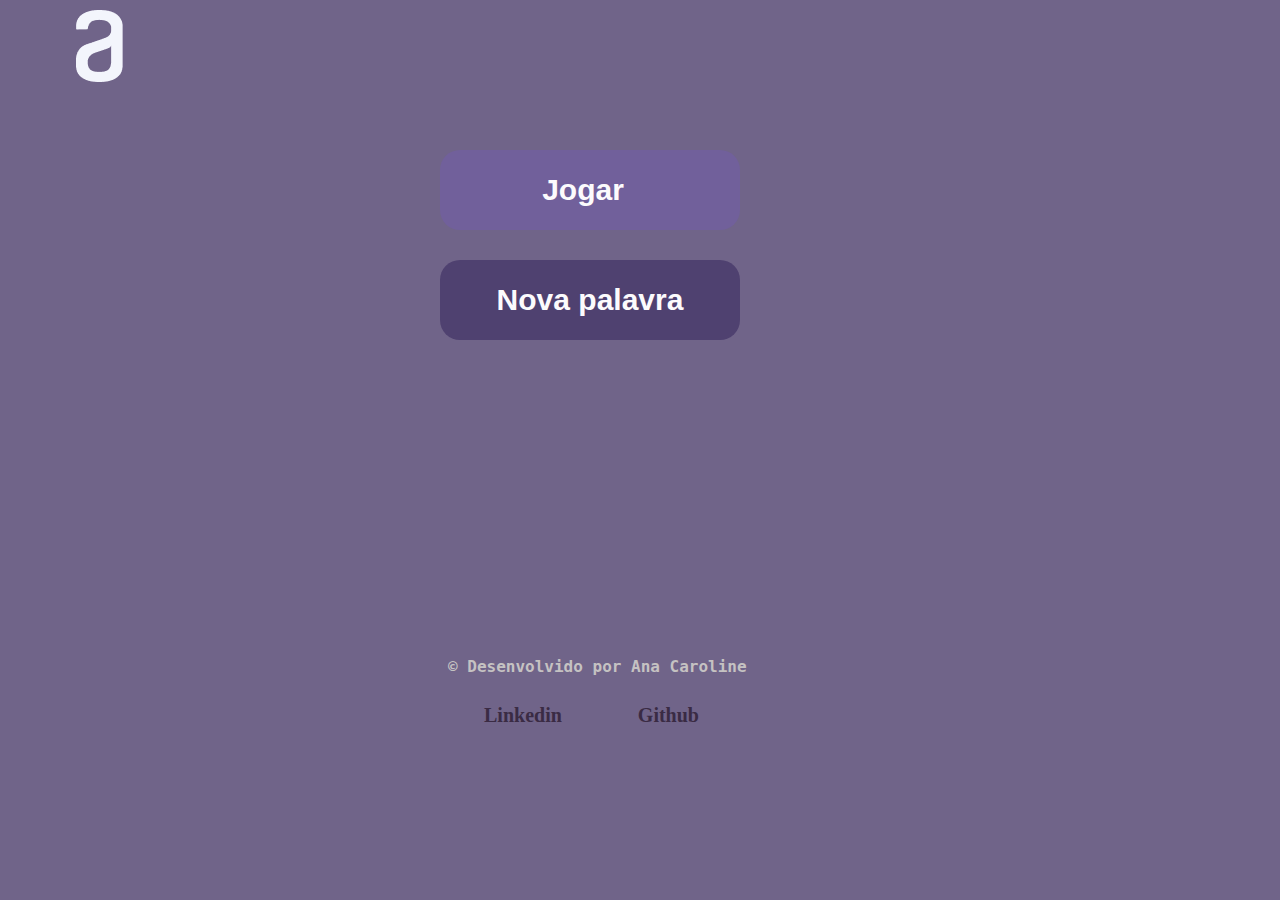
<file: index.html>
<!DOCTYPE html>

<html lang="pt-br">

    <head>
        <meta charset="UTF-8">
        <meta http-equiv="X-UA-Compatible" content="IE=edge">
        <meta name="viewport" content="width=device-width, initial-scale=1.0">

        <link rel="preconnect" href="https://fonts.googleapis.com">
        <link rel="stylesheet" href="css/reset.css">
        <link rel="stylesheet" href="css/pages.css">

        <title>Jogo da forca</title>
    </head>
    
    <body>
        <header>
            <img src="imagens/logo.png" alt="logo Alura">
        </header>
        <main class="main">
            
            <div class="botoes-inicio">

                <button id="inicio-jogo">
                    <a href="page-jogo.html" class="inicio-botao">Jogar</a>
                </button>

                <button id="adiciona-palavra">
                    <a href="page-adicionar.html" class="inicio-botao">Nova palavra</a>
                </button>
            </div>
            
        </main>


		<footer> 
			<h3 id="dev">&#169; Desenvolvido por Ana Caroline</h3>

			<div class="navegacao">

				<li>
					<a href="http://www.linkedin.com/in/ana-caroline-48z9/">Linkedin</a>
				</li>

				<li>
					<a href="https://github.com/AnaCaroline1">Github</a> 	
				</li>		
			</div>
		</footer>
                
    </body>

</html>
</file>
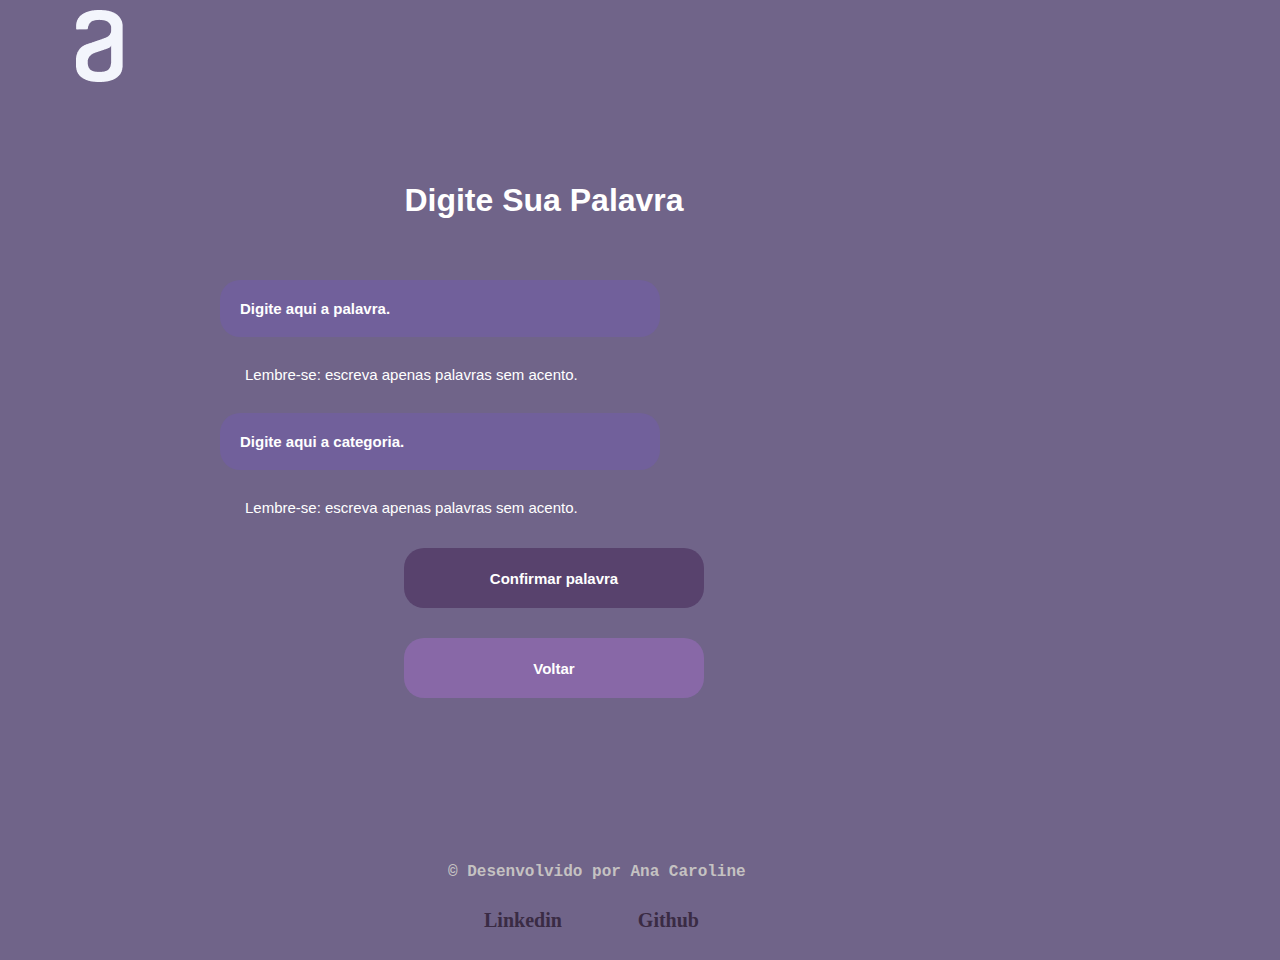
<file: page-adicionar.html>
<!DOCTYPE html>
<html lang="PT-br">
<head>
    <meta charset="UTF-8">
    <meta http-equiv="X-UA-Compatible" content="IE=edge">
    <meta name="viewport" content="width=device-width, initial-scale=1.0">
    
    <link rel="preconnect" href="https://fonts.googleapis.com">
    <link rel="stylesheet" href="css/reset.css">
    <link rel="stylesheet" href="css/pages.css">

    <title>Adicionar Palavra</title>
</head>
<body>
    <header>
        <img src="imagens/logo.png" alt="logo de navegação entre páginas Alura">
    </header>
    <main>
        <section>
            <h1 class="titulo">Digite Sua Palavra</h1>
            <form  id="form">
                <div>
                    <input id="P-digitaP" type="text" placeholder="Digite aqui a palavra." class="digitar-palavra">
                    <label for="P-digitaP" class="label">Lembre-se: escreva apenas palavras sem acento.</label>
                </div>
                <div>
                    <input id="P-digitaC" type="text" placeholder="Digite aqui a categoria." class="digitar-categoria">
                    <label for="P-digitaC" class="label">Lembre-se: escreva apenas palavras sem acento.</label>
                </div>
            </form>
            <div class="botao">
                <button class="confirmar" id="p-confirma" onclick="btnAddPalavra()">Confirmar palavra</button>
                <button class="volta"><a href="index.html">Voltar</a></button>
            </div>
        </section>
    </main>
    <footer>
        <h3 id="dev">&#169; Desenvolvido por Ana Caroline</h3>

            <div class="navegacao">

                <li>
                    <a href="http://www.linkedin.com/in/ana-caroline-48z9/">Linkedin</a>
                </li>

                <li>
                    <a href="https://github.com/AnaCaroline1">Github</a> 	
                </li>		
            </div>
    </footer>
    <script src="js/adiciona-palavra.js"></script>
    <script src="js/page-jogar.js"></script>
</body>
</html>
</file>
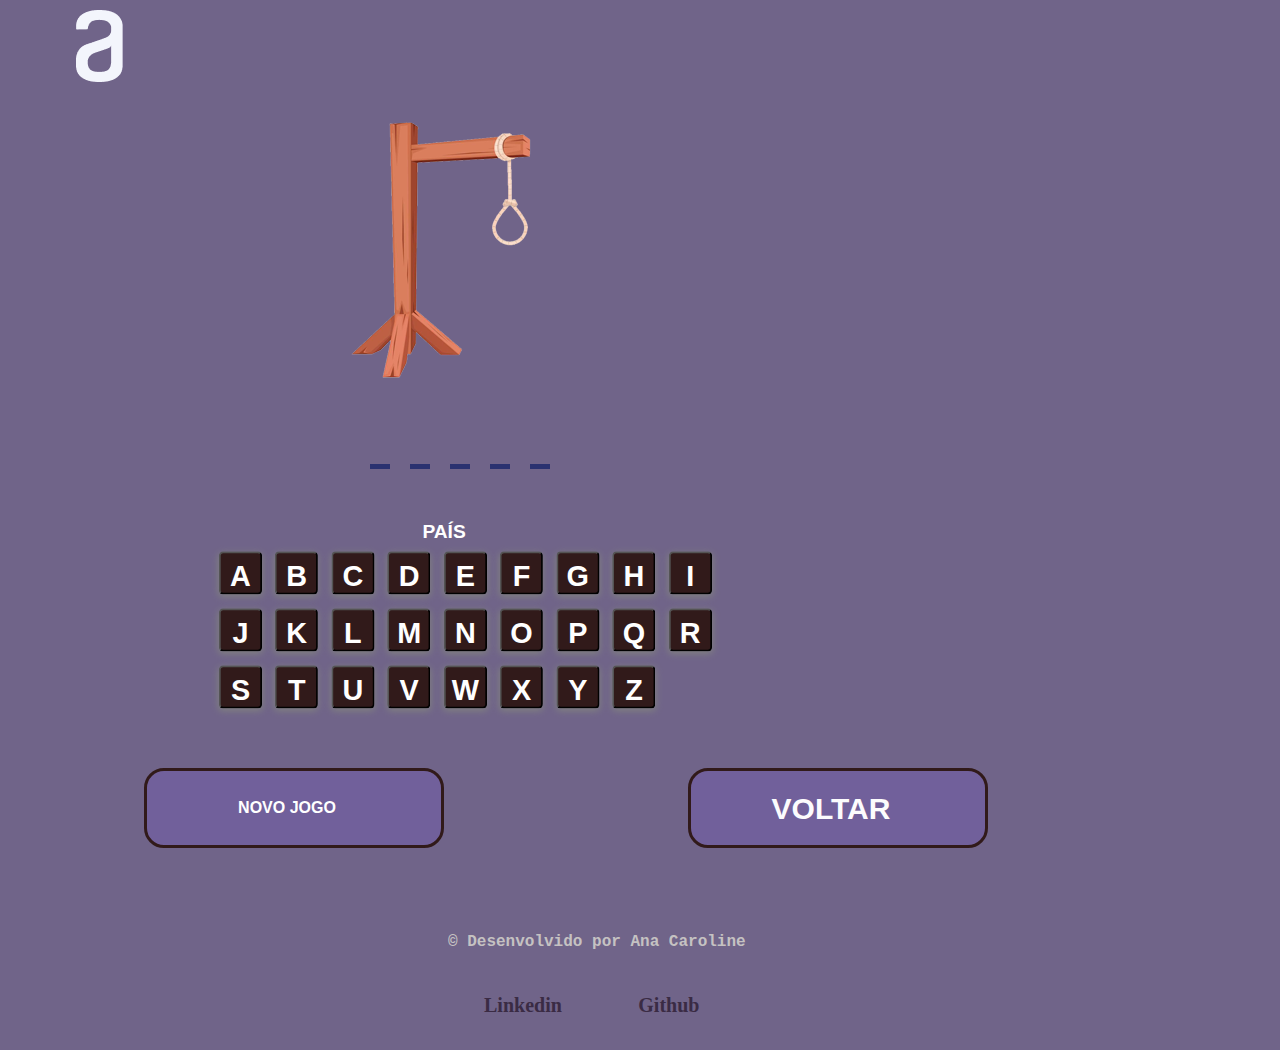
<file: page-jogo.html>
<!DOCTYPE html>
<html lang="PT-br">
<head>
    <meta charset="UTF-8">
    <meta http-equiv="X-UA-Compatible" content="IE=edge">
    <meta name="viewport" content="width=device-width, initial-scale=1.0">
    
    <link rel="preconnect" href="https://fonts.gstatic.com" crossorigin>

    <link rel="stylesheet" href="https://cdn.jsdelivr.net/npm/bootstrap@4.0.0/dist/css/bootstrap.min.css" integrity="sha384-Gn5384xqQ1aoWXA+058RXPxPg6fy4IWvTNh0E263XmFcJlSAwiGgFAW/dAiS6JXm" crossorigin="anonymous">

    <link rel="stylesheet" href="css/pages.css" media="screen">
    <title>Jogar</title>
</head>
    <body>
        <header>
        <img src="imagens/logo.png" alt="Logo Alura">
        </header>
        <main> 
            <div class="conteiner">
                <div id="imagens"></div>         
                <div id="palavra-secreta" onclick="capturaTecla()">

                    <!--
                    <div class="letras">A</div>
                    <div class="letras">H</div>
                    <div class="letras">F</div>
                    <div class="letras">C</div>-->
                </div>
                <div id="palavra-digitada"></div>
                <div id="categoria"></div>
                <!--inicio de modal-->

                <div class="modal fade" id="modalI" tabindex="-1" role="dialog" aria-labelledby="exampleModalCenterTitle" aria-hidden="true">
                    <div class="modal-dialog modal-dialog-centered" role="document">
                    <div class="modal-content">
                        <div class="modal-header">

                        <h5 class="modal-title" id="title-modal"></h5>

                        <button type="button" class="close" data-dismiss="modal" aria-label="Close">
                            <span aria-hidden="true">&times;</span>
                        </button>
                        </div>

                        <div class="modal-body" id="modalbody"></div>

                        <div class="modal-footer">
                        <button type="button" class="btn btn-primary" data-dismiss="modal">Fechar</button>
                        </div>
                    </div>
                    </div>
                </div>
                <!--Fim de modal-->
                <div id="teclado">
                    <div class="teclas">
                        <button id="tecla-A" onclick="verifLtr('A')">A</button>
                        <button id="tecla-B" onclick="verifLtr('B')">B</button>
                        <button id="tecla-C" onclick="verifLtr('C')">C</button>
                        <button id="tecla-D" onclick="verifLtr('D')">D</button>
                        <button id="tecla-E" onclick="verifLtr('E')">E</button>
                        <button id="tecla-F" onclick="verifLtr('F')">F</button>
                        <button id="tecla-G" onclick="verifLtr('G')">G</button>
                        <button id="tecla-H" onclick="verifLtr('H')">H</button>
                        <button id="tecla-I" onclick="verifLtr('I')">I</button>
                    </div>
                    <div class="teclas">
                        <button id="tecla-J" onclick="verifLtr('J')">J</button>
                        <button id="tecla-K" onclick="verifLtr('K')">K</button>
                        <button id="tecla-L" onclick="verifLtr('L')">L</button>
                        <button id="tecla-M" onclick="verifLtr('M')">M</button>
                        <button id="tecla-N" onclick="verifLtr('N')">N</button>
                        <button id="tecla-O" onclick="verifLtr('O')">O</button>
                        <button id="tecla-P" onclick="verifLtr('P')">P</button>
                        <button id="tecla-Q" onclick="verifLtr('Q')">Q</button>
                        <button id="tecla-R" onclick="verifLtr('R')">R</button>
                    </div>
                    <div class="teclas">
                        <button id="tecla-S" onclick="verifLtr('S')">S</button>
                        <button id="tecla-T" onclick="verifLtr('T')">T</button>
                        <button id="tecla-U" onclick="verifLtr('U')">U</button>
                        <button id="tecla-V" onclick="verifLtr('V')">V</button>
                        <button id="tecla-W" onclick="verifLtr('W')">W</button>
                        <button id="tecla-X" onclick="verifLtr('X')">X</button> 
                        <button id="tecla-Y" onclick="verifLtr('Y')">Y</button>
                        <button id="tecla-Z" onclick="verifLtr('Z')">Z</button>
                    </div>
                </div>

            </div>
            <button id="reiniciar">NOVO JOGO</button>
            <button id="voltar">
                <a href="index.html" class="inicio-botao">VOLTAR</a>
            </button>
            <!--<div>
                
                <button>Adicionar Palavra</button>
                
            </div>-->
        </main>  
       
        <footer>
            <h3 id="dev">&#169; Desenvolvido por Ana Caroline</h3>

            <div class="navegacao">

                <li>
                    <a href="http://www.linkedin.com/in/ana-caroline-48z9/">Linkedin</a>
                </li>

                <li>
                    <a href="https://github.com/AnaCaroline1">Github</a> 	
                </li>		
            </div>
        </footer> 
        <script src="js/page-jogar.js"></script>
        <script src="https://code.jquery.com/jquery-3.2.1.slim.min.js" integrity="sha384-KJ3o2DKtIkvYIK3UENzmM7KCkRr/rE9/Qpg6aAZGJwFDMVNA/GpGFF93hXpG5KkN" crossorigin="anonymous"></script>
        <script src="https://cdn.jsdelivr.net/npm/popper.js@1.12.9/dist/umd/popper.min.js" integrity="sha384-ApNbgh9B+Y1QKtv3Rn7W3mgPxhU9K/ScQsAP7hUibX39j7fakFPskvXusvfa0b4Q" crossorigin="anonymous"></script>
        <script src="https://cdn.jsdelivr.net/npm/bootstrap@4.0.0/dist/js/bootstrap.min.js" integrity="sha384-JZR6Spejh4U02d8jOt6vLEHfe/JQGiRRSQQxSfFWpi1MquVdAyjUar5+76PVCmYl" crossorigin="anonymous"></script>  

    </body>
</html>
</file>
<file: css/pages.css>
*{
	font-family: 'padauk', sans-serif;
}
body {

	display: inline-block;

	background: #544672d5;


}

header {
	margin: 5px 5px;
	height: 100px;
	padding: 5px;
}

.main {
	position: absolute;
}

.botoes-inicio {
	display: inline-flex;
	flex-direction: column;
	width: 600px;
	height: 260px;
}

#inicio-jogo {


	margin: 30px 300px 0 420px;
	background-color: rgb(113, 96, 155);

	width: 300px;
	height: 80px;

	border: none;

	padding-right: 20px;

	border-radius: 20px;

	box-sizing: border-box;

}

.inicio-botao {

	margin-top: 30px;
	font-size: 30px;
	font-weight: bold;
	color: rgb(252, 251, 253);
	text-decoration: none;

	transition: 400ms;
}

.inicio-botao:hover {
	color: rgba(252, 251, 253, 0.5);
	font-weight: bold;
	font-size: 25px;

}

#inicio-jogo:hover {
	border: 3px solid rgb(58, 43, 68);
	cursor: pointer;
}

#adiciona-palavra {


	margin: 30px 20px 0 420px;
	background-color: rgb(79, 65, 112);

	width: 300px;
	height: 80px;

	border: none;

	border-radius: 20px;
	box-sizing: border-box;
}

/*────────────────CSS da page adicionar──────────────*/

main {
	display: inline-flex;
	max-width: 400px;
	max-height: 200px;
	margin: auto 20px;

	flex-wrap: nowrap;

	align-items: flex-start;

	justify-content: space-between;

}
.titulo{
	color:#ffffff;
	font-size: 2em;
	font-weight: bold;

	text-align: center;
    margin: 2em;
}
#formulario{
    margin: 0 2em 0 4em;

	padding: 2em;
}


.digitar-palavra {

	background-color: rgb(113, 96, 155);
	color: white;
	font-weight: bold;
	font-size: 15px;

	padding: 20px;

	width: 400px;
	height: 20%;

	margin-right: 200px;
	margin-left: 200px;
	margin-bottom: 2em;

	border: none;
	border-radius: 20px;

}

.digitar-palavra::placeholder {
	color: white;
	font-weight: bold;
	font-size: 15px;
}
.digitar-palavra:hover {
	border: 2px solid white;
	cursor: pointer;
}

.label{
	position: relative;
	padding: 2em 15em;

	color: white;
	font-size: 15px;
}

.digitar-categoria{

	background-color: rgb(113, 96, 155);
	color: white;
	font-weight: bold;
	font-size: 15px;

	padding: 20px;

	width: 400px;
	height: 20%;

	margin-right: 200px;
	margin-left: 200px;
	margin-bottom: 2em;
	margin-top:2em; 
	border: none;
	border-radius: 20px;

}

.digitar-categoria::placeholder {
	color: white;
	font-weight: bold;
	font-size: 15px;
}
.digitar-categoria:hover {
	border: 2px solid white;
	cursor: pointer;
}

.botao {
	position: relative;
	margin: 0 2em 0 22em;
	padding: 2em;
	width: 600px;
	height: 200px;
}

.confirmar {

	background-color: rgb(88, 66, 109);

	color: #ffffff;
	font-weight: bold;
	font-size: 15px;
	padding: 20px;

    margin-bottom: 2em;
	width: 50%;
	height: 30%;

	border-radius: 20px;
	border: none;
}

.confirmar:hover {
	border: 5px solid rgb(61, 61, 141);
	cursor: pointer;
}

.volta {
	background-color: rgb(136, 104, 167);

	padding: 20px;
	width: 50%;
	height: 30%;

	border-radius: 20px;
	border: none;
}
.volta a {

	color: #ffffff;
	font-weight: bold;
	font-size: 15px;
	text-decoration: none;
}

.volta:hover {

	border: 5px solid rgb(104, 66, 165);
	cursor: pointer;
}

/*──────────────────CSS page-jogo───────────────────*/

.conteiner {
	display: flex;
	flex-wrap: wrap;
}

#imagens {
	background-image: url("../imagens/forca.png");
	width: 234px;
	height: 272px;
	background-repeat: no-repeat;
	margin:auto;
}

#palavra-secreta {
	display: flex;
	flex-direction: row;
	left: 20em;
	padding: 20px;
	margin: 2em 20em 2em 20em;
}

.letras {
	color: #ffffff;
	font-weight: bold;
	font-size: 20px;
	text-align: center;

	width: 20px;

	border-bottom: 5px solid #2b3270;
	margin-left: 10px;
	margin-right: 10px;
}

#categoria {
	color: #ffffff;
	font-weight: bold;
	font-size: 1.2em;
	position: absolute;
	margin: 2em;
    top: 25em;
    left: 20em;
    width: 4em;
	height: 2em;
}


#teclado {
	position: absolute;
	top: 33em;
	padding: 1em;
	width: 50em;
	height: 9em;
	left: 10em;
    right: 20em;
}

.teclas button {
	background-color: rgb(49, 26, 26);
	width: 1.5em;
	height: 1.5em;
	margin: 5px;

	margin-bottom: 4px;
	cursor: pointer;
	box-shadow: 0px 2px 8px grey;
	border-radius: 5px;


	color: white;
	font-size: 2em;
	font-weight: bold;
}

.teclas,button:hover {
	transform: scale(0.9);
}

.teclas button:disabled {
	cursor: not-allowed;
}

.styleTeclado {
	background-color: rgb(148, 111, 89)
}

#reiniciar {
	background-color: rgb(113, 96, 155);
	color: #ffffff;
	font-weight: bold;

	position: absolute;
	width: 300px;
	height: 80px;
	top: 45em;
	left: 6em;
    right: 20em;	
	margin: 3em;

	border: 3px solid rgb(49, 26, 26);

	padding-right: 20px;

	border-radius: 20px;

	box-sizing: border-box;
}

#reiniciar:hover {
	border: 3px solid #ffffff;
	transition: 0.5s;
}
#voltar{

	background-color: rgb(113, 96, 155);
	color: #ffffff;
	font-weight: bold;

	position: absolute;
	width: 300px;
	height: 80px;
	top: 45em;
	left: 40em;
    right: 20em;	
	margin: 3em;

	border: 3px solid rgb(49, 26, 26);

	padding-right: 20px;

	border-radius: 20px;

	box-sizing: border-box;
}
#voltar:hover {
	border: 3px solid #ffffff;
	transition: 0.5s;
}
/*──────────────────Rodapé─────────────────────*/


footer {
	position: relative;
	width: auto;
    height: auto;
    padding: 2em 4em 0 4em;
	margin: 32em 20em 0 24em;
}

#dev {
	color: #c5c2c2;
	font-family: monospace, sans-serif;
	font-weight: bold;
	font-size: 16px;
	text-align: center;
	transition: 1s all;
}

#dev:hover {
	color: #ffffff;
}

.navegacao {
position: relative;
}
.navegacao li{
	display: inline-block;
	text-align: center;

	vertical-align: top;
	margin:0 1.5%;
	padding: 30px 36px;
	box-sizing: border-box;
	margin: auto;
}

.navegacao a {
	color: rgb(58, 43, 68);
	font-family: Times, serif;
	font-weight: bold;
	font-size: 20px;

	transition: 0.9s all;
	text-decoration: none;
}

.navegacao a:hover {
	color: #ffffff;
}
</file>
